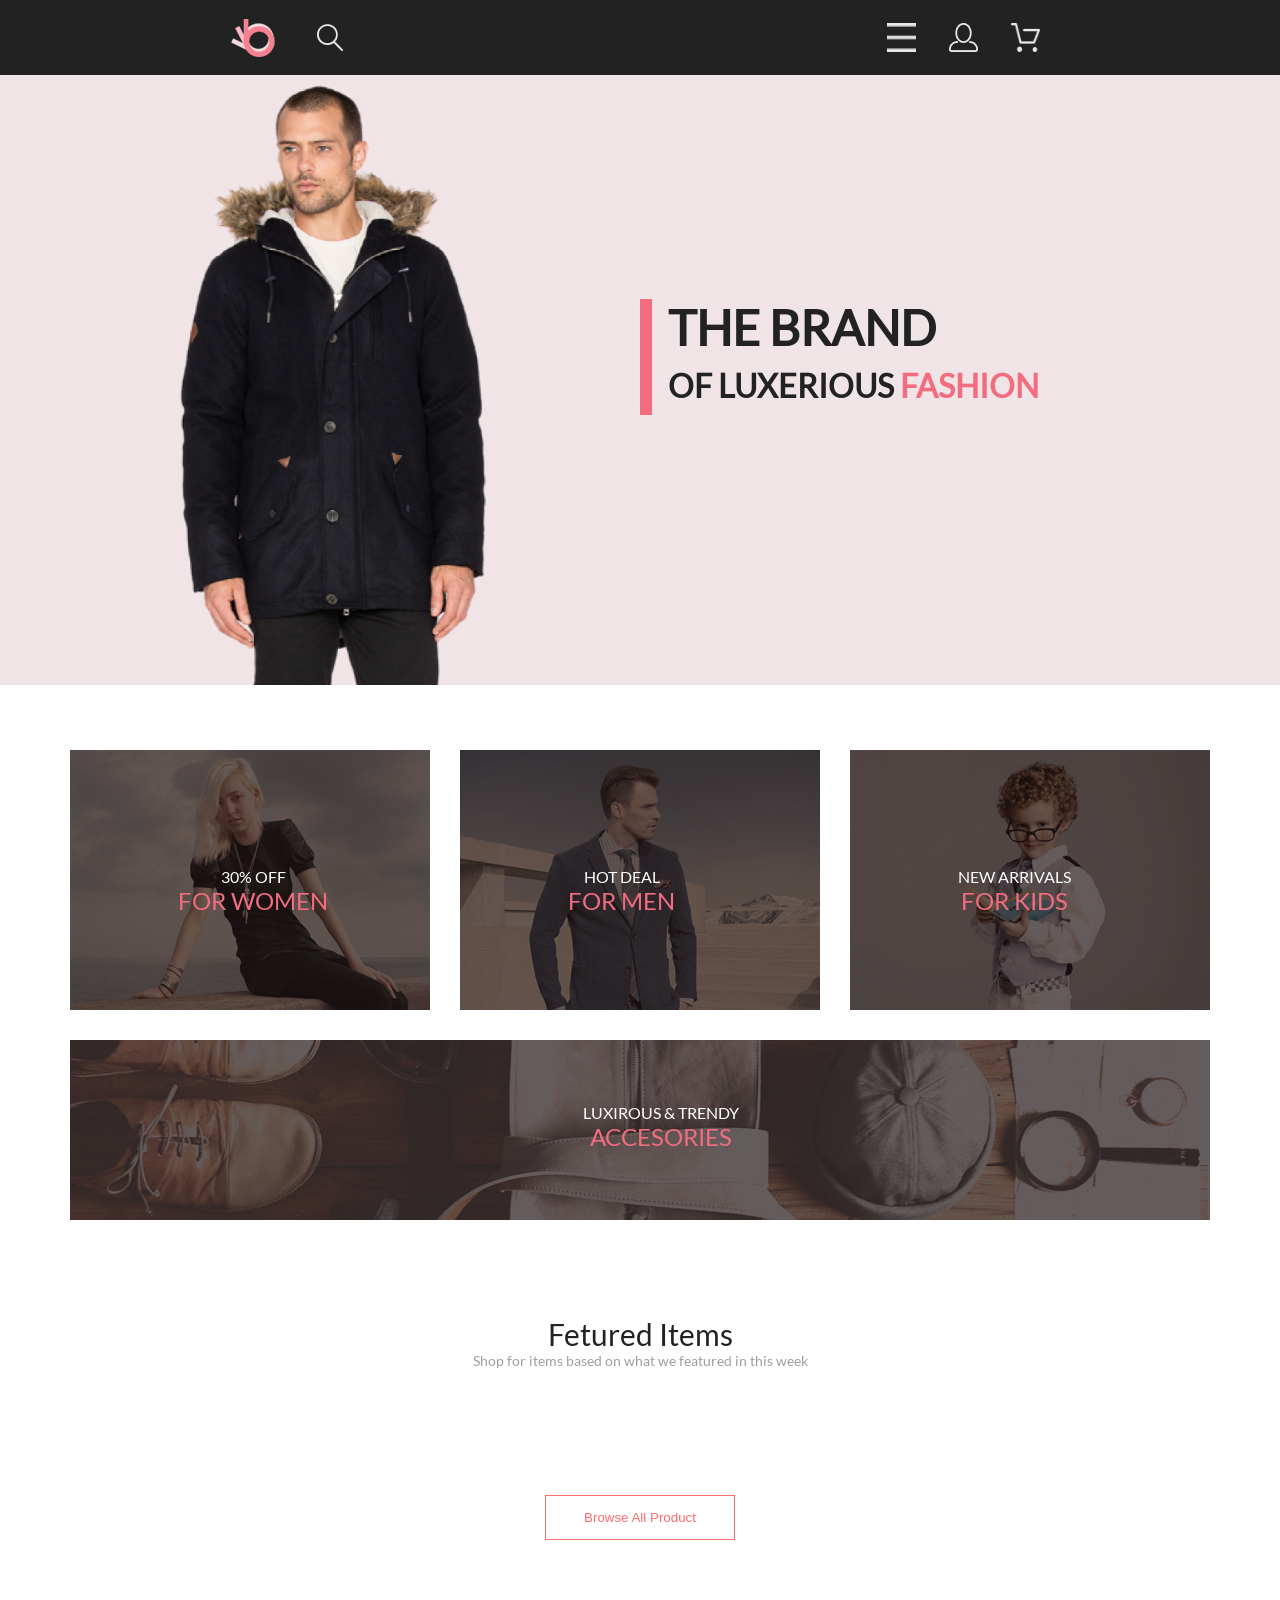
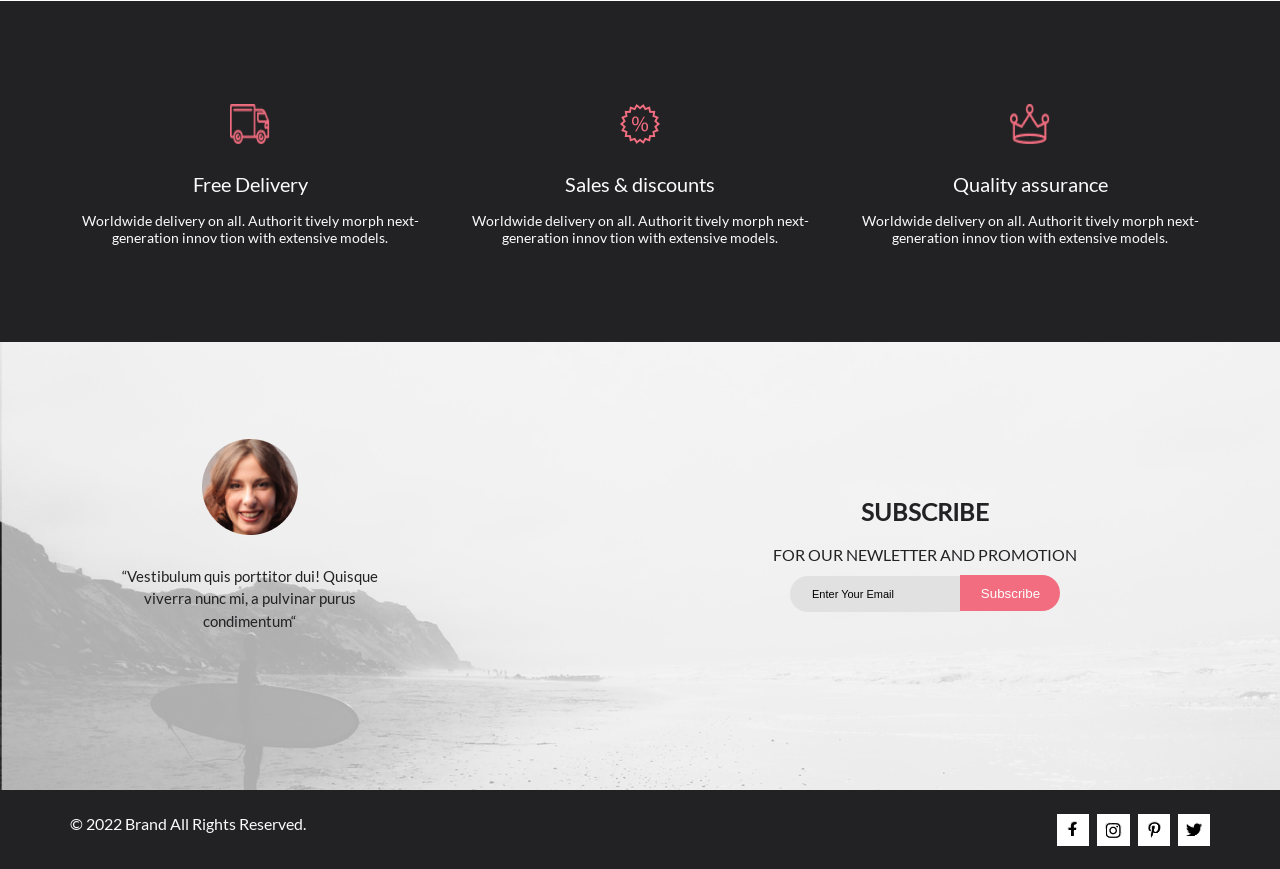
<file: Seminar11/HomeWorks/index.html>
<!DOCTYPE html>
<html lang="en">
  <head>
    <meta charset="UTF-8" />
    <meta http-equiv="X-UA-Compatible" content="IE=edge" />
    <meta name="viewport" content="width=device-width, initial-scale=1.0" />
    <link rel="stylesheet" href="style.css" />
    <title>HomeWorks 9</title>
  </head>
  <body>
    <header>
      <div class="container">
        <nav class="nav">
          <div class="nav_item1">
            <img class="logo_img" src="img/Logo.png" alt="Logo" />
            <img src="img/find.png" alt="find" />
          </div>
          <div class="nav_item2">
            <img src="img/nav1.png" alt="nav1" />
            <img class="nav_tem2_block" src="img/nav2.png" alt="nav2" />
            <img class="nav_tem2_block" src="img/nav3.png" alt="nav3" />
            <div class="nav_basket"><p>5</p></div>
          </div>
        </nav>
      </div>
      <div class="container">
        <div class="header_main">
          <div>
            <img src="img/man-main.png" alt="man-main" />
          </div>
          <div>
            <div class="brand_text">
              <div class="border">
                <h1>THE BRAND</h1>
                <h2>OF LUXERIOUS <span>FASHION</span></h2>
              </div>
            </div>
          </div>
        </div>
      </div>
    </header>

    <main>
      <div class="container">
        <div class="main_content">
          <section class="section_content">
            <div>
              <div class="top_content">
                <div class="top_content_item1">
                  <img src="img/main_img1.png" alt="main_img1" />
                  <p>30% OFF<br /><span class="span_color">FOR WOMEN</span></p>
                </div>
                <div class="top_content_item2">
                  <img src="img/main_img2.png" alt="main_img2" />
                  <p>HOT DEAL<br /><span class="span_color">FOR MEN</span></p>
                </div>
                <div class="top_content_item3">
                  <img src="img/main_img3.png" alt="main_img3" />
                  <p>
                    NEW ARRIVALS<br /><span class="span_color">FOR KIDS</span>
                  </p>
                </div>
              </div>
              <div class="top_content_item4">
                <img src="img/main_img4.png" alt="main_img4" />
                <p>
                  LUXIROUS &#38; TRENDY <br />
                  <span class="span_color">ACCESORIES</span>
                </p>
              </div>
              <div class="bottom_content_item">
                <h2>Fetured Items</h2>
                <p>Shop for items based on what we featured in this week</p>
              </div>
              <div>
                <div class="bottom_content">
                  <template class="template_content">
                    <div class="bottom_content_item">
                      <img class="img_fetured" src="img/test.png" alt="fetured_items1" />
                      <div>
                        <h2 class="heading_fetured">Heading</h2>
                        <p class="p_fetured">
                          Test test test
                        </p>
                        <span class="span_color">Цена в $</span>
                      </div>
                    </div>
                  </template>  
<!--
                  <div class="bottom_content_item2">
                    <img src="img/fetured_items2.png" alt="fetured_items2" />
                    <div>
                      <h2>ELLERY X M'O CAPSULE</h2>
                      <p>
                        Known for her sculptural takes on traditional tailoring,
                        Australian arbiter of cool Kym Ellery teams up with Moda
                        Operandi.
                      </p>
                      <span class="span_color">52$</span>
                    </div>
                  </div>

                  <div class="bottom_content_item3">
                    <img src="img/fetured_items3.png" alt="fetured_items3" />
                    <div>
                      <h2>ELLERY X M'O CAPSULE</h2>
                      <p>
                        Known for her sculptural takes on traditional tailoring,
                        Australian arbiter of cool Kym Ellery teams up with Moda
                        Operandi.
                      </p>
                      <span class="span_color">52$</span>
                    </div>
                  </div>

                  <div class="bottom_content_item4">
                    <img src="img/fetured_items4.png" alt="fetured_items4" />
                    <div>
                      <h2>ELLERY X M'O CAPSULE</h2>
                      <p>
                        Known for her sculptural takes on traditional tailoring,
                        Australian arbiter of cool Kym Ellery teams up with Moda
                        Operandi.
                      </p>
                      <span class="span_color">52$</span>
                    </div>
                  </div>

                  <div class="bottom_content_item5">
                    <img src="img/fetured_items5.png" alt="fetured_items5" />
                    <div>
                      <h2>ELLERY X M'O CAPSULE</h2>
                      <p>
                        Known for her sculptural takes on traditional tailoring,
                        Australian arbiter of cool Kym Ellery teams up with Moda
                        Operandi.
                      </p>
                      <span class="span_color">52$</span>
                    </div>
                  </div>

                  <div class="bottom_content_item6">
                    <img src="img/fetured_items6.png" alt="fetured_items6" />
                    <div>
                      <h2>ELLERY X M'O CAPSULE</h2>
                      <p>
                        Known for her sculptural takes on traditional tailoring,
                        Australian arbiter of cool Kym Ellery teams up with Moda
                        Operandi.
                      </p>
                      <span class="span_color">52$</span>
                    </div>
                  </div>
                -->                  
                </div>
              </div>
            </div>
          </section>

          <div class="bottom_btn">
            <div>
              <button class="button_product">Browse All Product</button>
            </div>
          </div>
        </div>
      </div>
    </main>

    <footer>
      <div class="container">
        <div class="section1">
          <section class="section_item1">
            <article>
              <div>
                <img src="img/Footer_img1.png" alt="Footer_img1" />
                <h2>Free Delivery</h2>
                <p>
                  Worldwide delivery on all. Authorit tively morph
                  next-generation innov tion with extensive models.
                </p>
              </div>
            </article>
            <article>
              <div>
                <img src="img/Footer_img2.png" alt="Footer_img2" />
                <h2>Sales &#38; discounts</h2>
                <p>
                  Worldwide delivery on all. Authorit tively morph
                  next-generation innov tion with extensive models.
                </p>
              </div>
            </article>
            <article>
              <div>
                <img src="img/Footer_img3.png" alt="Footer_img3" />
                <h2>Quality assurance</h2>
                <p>
                  Worldwide delivery on all. Authorit tively morph
                  next-generation innov tion with extensive models.
                </p>
              </div>
            </article>
          </section>
        </div>
        <div class="section2">
          <section class="section_item2">
            <div class="section_item2_left">
              <img src="img/footer_avatar.png" alt="footer_avatar" />
              <p>
                “Vestibulum quis porttitor dui! Quisque viverra nunc mi, a
                pulvinar purus condimentum“
              </p>
            </div>
            <div class="section_item2_right">
              <p>
                SUBSCRIBE<br /><span class="footer_span"
                  >FOR OUR NEWLETTER AND PROMOTION</span
                >
              </p>
              <form action="#">
                <input type="email" value="Enter Your Email" />
                <input type="submit" value="Subscribe" />
              </form>
            </div>
          </section>
        </div>
        <div class="section3">
          <section class="section_item3">
            <div><p>© 2022 Brand All Rights Reserved.</p></div>
            <div>
              <div>
                <img
                  src="img/footer_icon_facebook.png"
                  alt="footer_icon_facebook"
                />
              </div>
              <div>
                <img
                  src="img/footer_icon_instagram.png"
                  alt="footer_icon_instagram"
                />
              </div>
              <div>
                <img src="img/footer_icon_p.png" alt="footer_icon_p" />
              </div>
              <div>
                <img
                  src="img/footer_icon_twitter.png"
                  alt="footer_icon_twitter"
                />
              </div>
            </div>
          </section>
        </div>
      </div>
    </footer>

    <script src="data.js"></script>
    <script src="script.js"></script>
  </body>
</html>
</file>
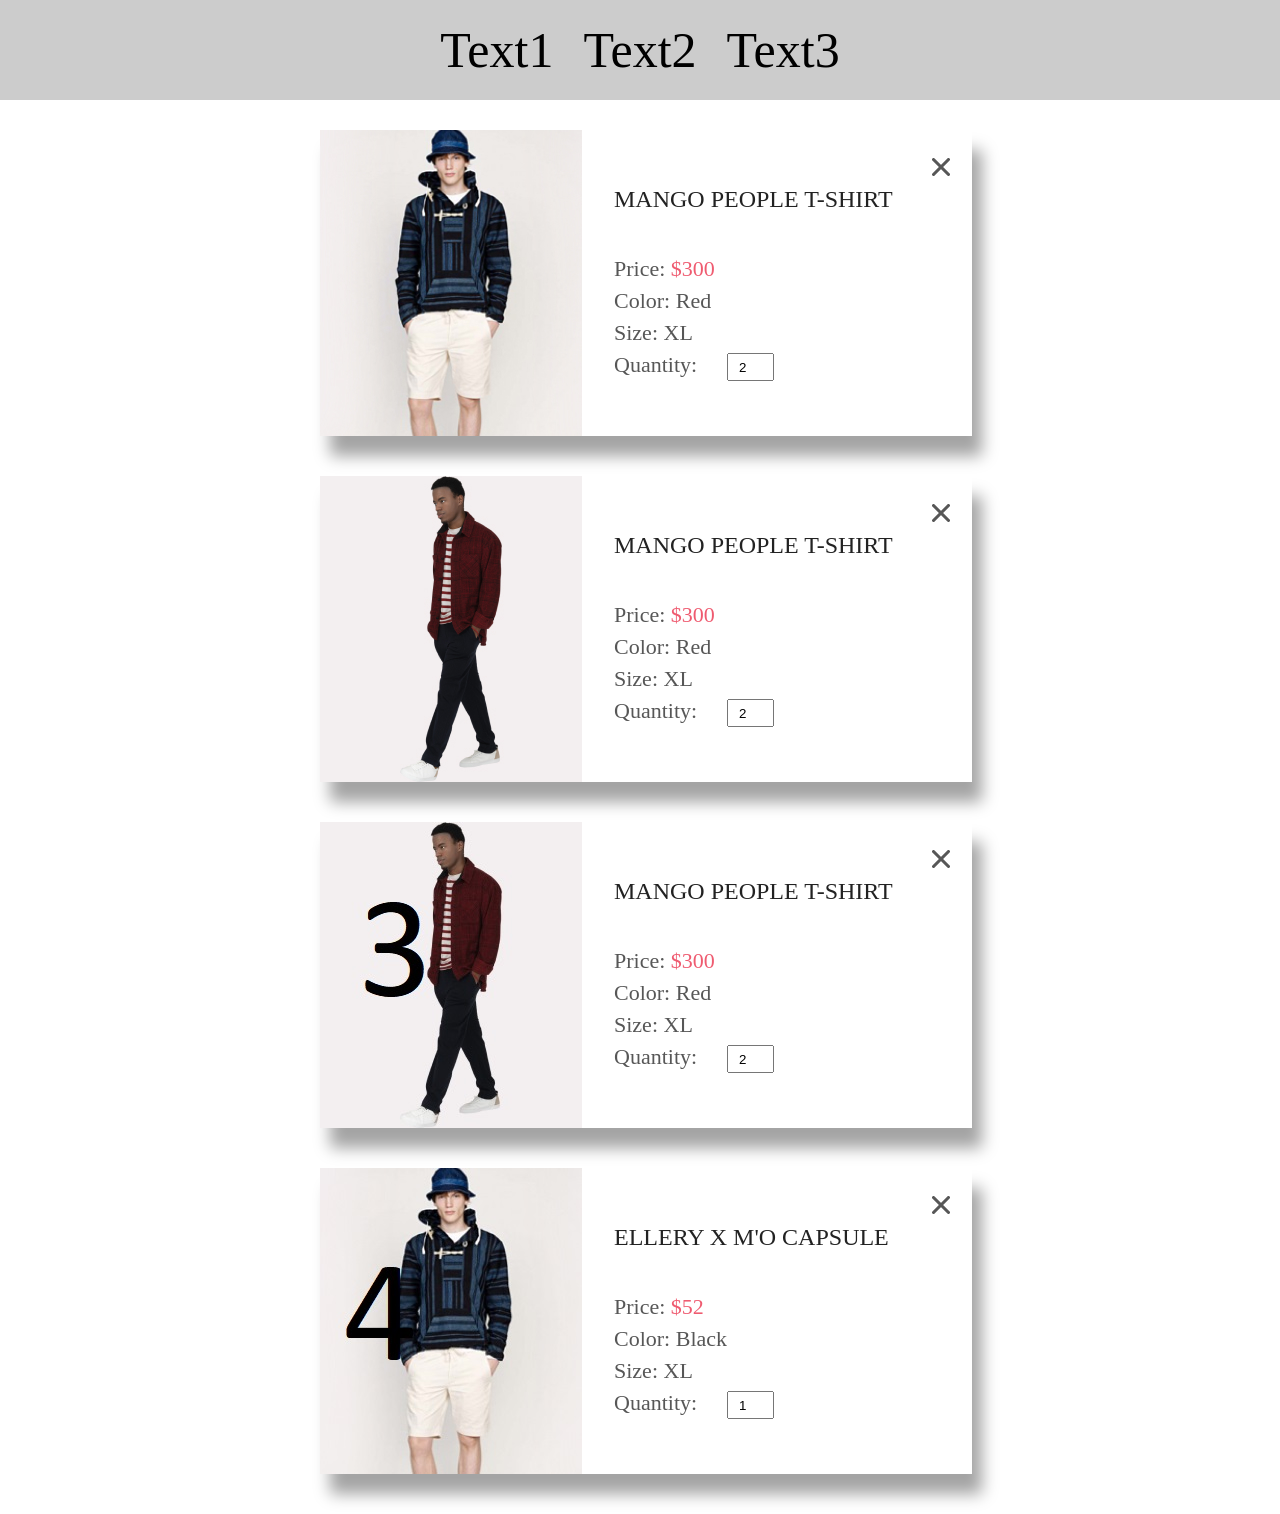
<file: Seminar11/lesson11/index.html>
<!DOCTYPE html>
<html lang="en">

<head>
  <meta charset="UTF-8">
  <meta http-equiv="X-UA-Compatible" content="IE=edge">
  <meta name="viewport" content="width=device-width, initial-scale=1.0">
  <title>Document</title>
  <link rel="stylesheet" href="style.css">
</head>

<body>
  <header class="head ">
    <p class="one">Text1</p>
    <p class="two">Text2</p>
    <p class="three">Text3</p>

  </header>
  <div class="content center"> </div>
  <template class="template">

    <div class="block">
      <img src="./img/Vector.png" alt="" class="close">
      <div class="block__image">
        <img src="./img/img_1.jpg" alt="" class="image">
      </div>

      <div class="block__text">
        <h1 class="name">MANGO PEOPLE T-SHIRT</h1>
        <p class="price">Price: <span class="color__red"></span></p>
        <p class="color">Color: Red</p>
        <p class="size">Size: Xl </p>
        <p class="quantity">Quantity: <input type="number" class="input"></p>
      </div>
    </div>
  </template>
  <script src="data.js"></script>
  <script>
    const data = JSON.parse(dataProductsJson);
    console.log(data);
    const contentEl = document.querySelector('.content');
    const templateEl = document.querySelector('.template');

    data.forEach(element => {
      const blockEl = templateEl.content.querySelector('.block').cloneNode(true);

      const blockImage = blockEl.querySelector('.image');;
      blockImage.src = element.img;

      const nameEl = blockEl.querySelector('.name');
      nameEl.textContent = element.name;

      const priceColorEl = blockEl.querySelector('.color__red');
      priceColorEl.textContent = "$" + element.price;

      const colorEl = blockEl.querySelector('.color');
      colorEl.textContent = "Color: " + element.color;

      const sizeEl = blockEl.querySelector('.size');
      sizeEl.textContent = "Size: " + element.size;

      const quantityInputEl = blockEl.querySelector('.input');
      quantityInputEl.value = element.quantity;

      contentEl.appendChild(blockEl)

      const closeButton = blockEl.querySelector('.close');
      closeButton.addEventListener('click', function (e) {
        blockEl.classList.add('close_block');
      });
    });
    const headEl = document.querySelector('.head');
    window.addEventListener('scroll', function (e) {
      const headHeight = headEl.getBoundingClientRect().height;
      if (window.pageYOffset > 0) {
        console.log(window.pageYOffset);
        headEl.classList.add('fix__head');

        contentEl.style.paddingTop = headHeight + 30 + "px";
      }
      else {
        headEl.classList.remove('fix__head');
        contentEl.style.paddingTop = 0;
      }
    });
  </script>
</body>

</html>
</file>
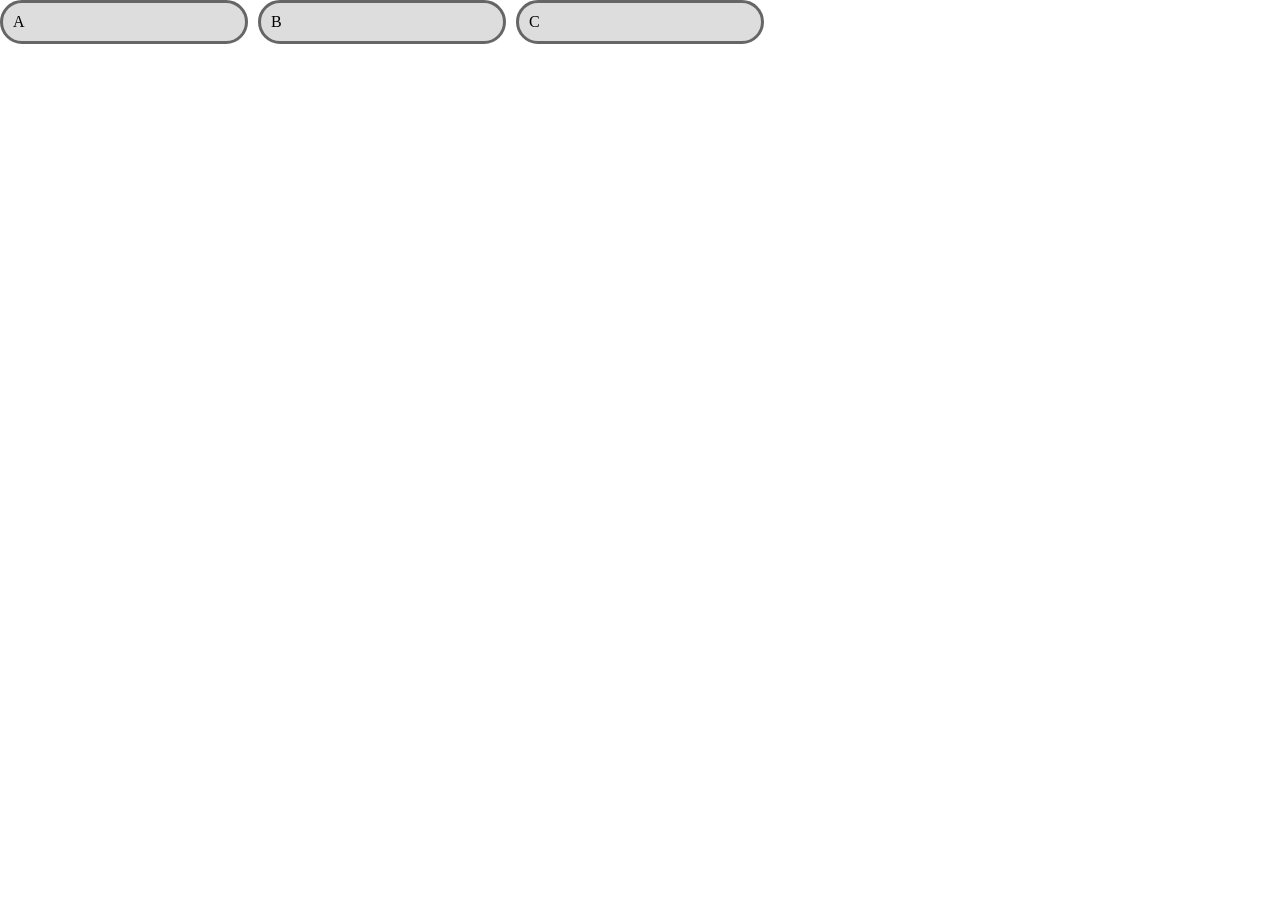
<file: Seminar12/lesson12_1/index.html>
<!DOCTYPE html>
<html lang="en">
  <head>
    <meta charset="UTF-8" />
    <meta http-equiv="X-UA-Compatible" content="IE=edge" />
    <meta name="viewport" content="width=device-width, initial-scale=1.0" />
    <link rel="stylesheet" href="style.css" />
    <title>Seminar 12</title>
  </head>
  <body>
    <div class="container">
      <div draggable="true" class="box">A</div>
      <div draggable="true" class="box">B</div>
      <div draggable="true" class="box">C</div>
    </div>
    <script src="script.js"></script>
  </body>   
</html>
</file>
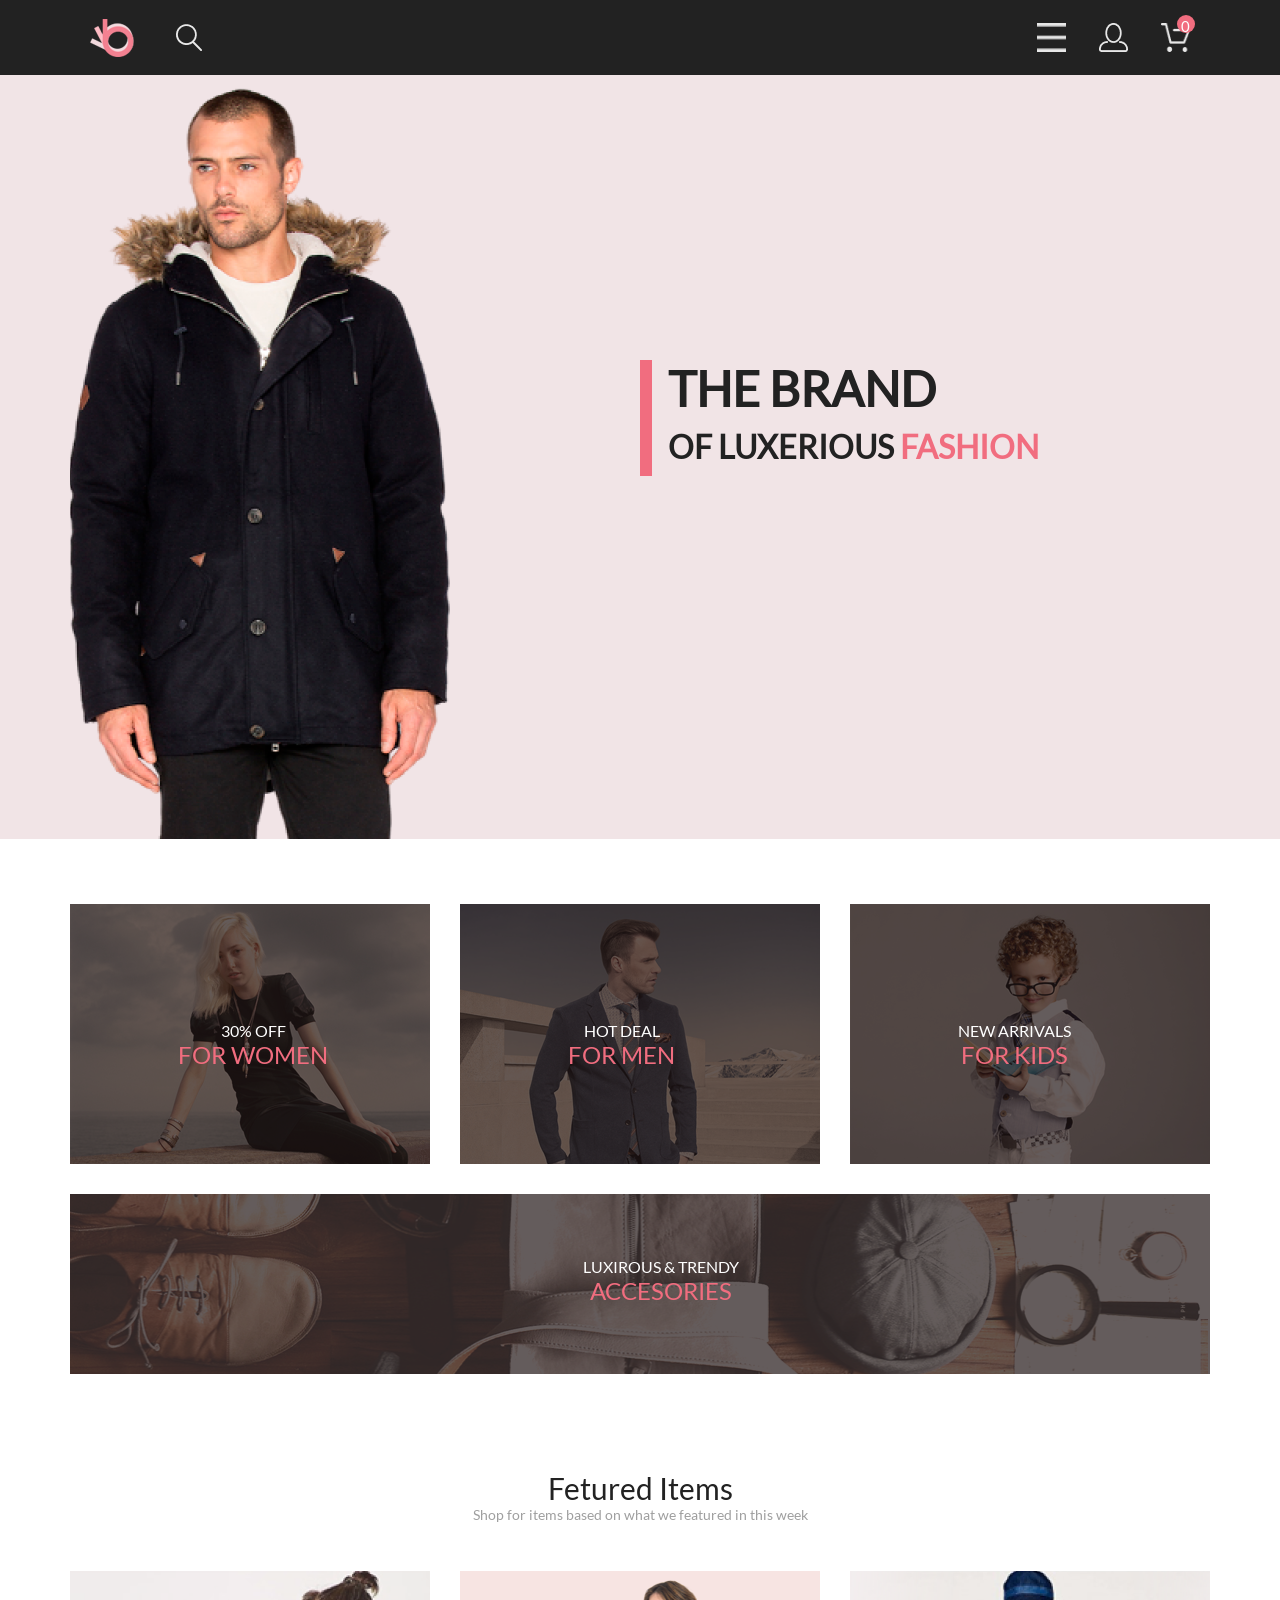
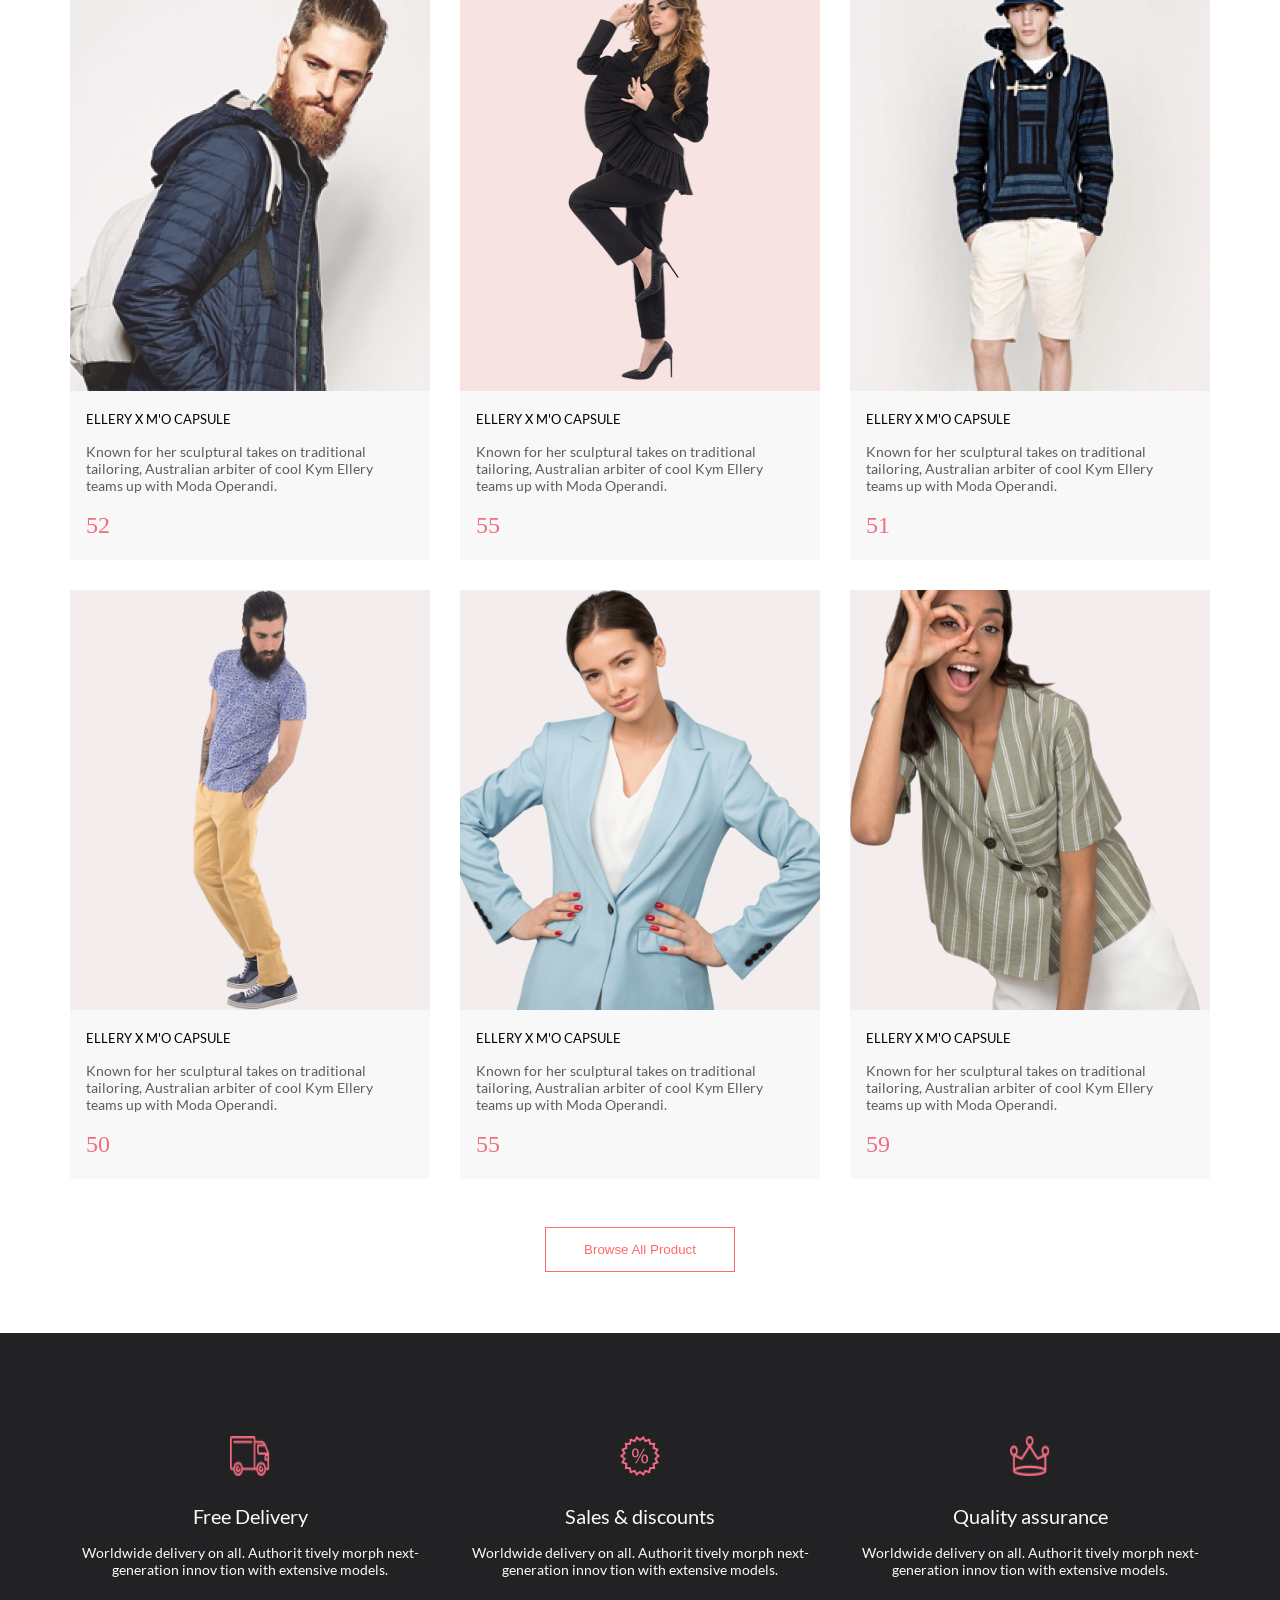
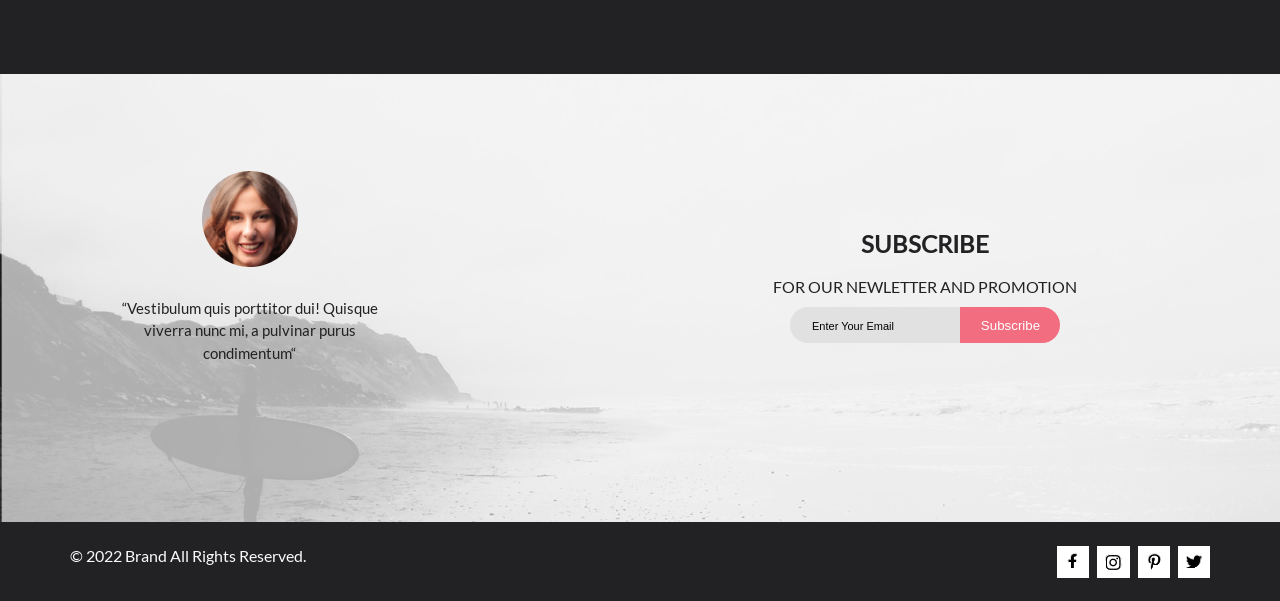
<file: Seminar13/HomeWorks/index.html>
<!DOCTYPE html>
<html lang="en">
  <head>
    <meta charset="UTF-8" />
    <meta http-equiv="X-UA-Compatible" content="IE=edge" />
    <meta name="viewport" content="width=device-width, initial-scale=1.0" />
    <link rel="stylesheet" href="style.css" />
    <title>HomeWorks 11</title>
  </head>
  <body>
    <header>
      <div class="container">
        <div class="container_in">
          <div class="drop_menu menu_block">
            <p>MENU</p>

            <ul>
              <li>MAN</li>
              <li>Accessories</li>
              <li>Bags</li>
              <li>Denim</li>
              <li>T-Shirts</li>
            </ul>

            <ul>
              <li>WOMAN</li>
              <li>Accessories</li>
              <li>Jackets \& Coats</li>
              <li>Polos</li>
              <li>T-Shirts</li>
            </ul>

            <ul>
              <li>KIDS</li>
              <li>Accessories</li>
              <li>Jackets \& Coats</li>
              <li>Polos</li>
              <li>T-Shirts</li>
              <li>Shirts</li>
              <li>Bags</li>
            </ul>
          </div>
          <div class="nav_container">
            <nav class="nav">
              <div class="nav_item1">
                <img class="logo_img" src="img/Logo.png" alt="Logo" />
                <img src="img/find.png" alt="find" />
              </div>
              <div class="nav_item2">
                <img class="nav_drop_menu" src="img/nav1.png" alt="nav1" />
                <img class="nav_tem2_block" src="img/nav2.png" alt="nav2" />
                <a href="#section_basket_show"><img class="nav_tem2_block" src="img/nav3.png" alt="nav3" /></a>
                <div class="nav_basket">
                  <p class="nav_basket_count">0</p>
                </div>
              </div>
            </nav>
          </div>
        </div>
      </div>
      <div class="container">
        <div class="main_bg">
          <div class="container_main">
            <div class="header_main">
              <div>
                <img src="img/man-main.png" alt="man-main" />
              </div>
              <div>
                <div class="brand_text">
                  <div class="border">
                    <h1>THE BRAND</h1>
                    <h2>OF LUXERIOUS <span>FASHION</span></h2>
                  </div>
                </div>
              </div>
            </div>
          </div>
        </div>
      </div>
    </header>

    <main>
      <div class="container">
        <div class="main_content">
          <section class="section_content">
            <div>
              <div class="top_content">
                <div class="top_content_item1">
                  <img src="img/main_img1.png" alt="main_img1" />
                  <p>30% OFF<br /><span class="span_color">FOR WOMEN</span></p>
                </div>
                <div class="top_content_item2">
                  <img src="img/main_img2.png" alt="main_img2" />
                  <p>HOT DEAL<br /><span class="span_color">FOR MEN</span></p>
                </div>
                <div class="top_content_item3">
                  <img src="img/main_img3.png" alt="main_img3" />
                  <p>
                    NEW ARRIVALS<br /><span class="span_color">FOR KIDS</span>
                  </p>
                </div>
              </div>
              <div class="top_content_item4">
                <img src="img/main_img4.png" alt="main_img4" />
                <p>
                  LUXIROUS &#38; TRENDY <br />
                  <span class="span_color">ACCESORIES</span>
                </p>
              </div>
              <div class="bottom_content_item">
                <h2>Fetured Items</h2>
                <p>Shop for items based on what we featured in this week</p>
              </div>
              <div>
                <div class="bottom_content">
                  <template class="template_content">
                    <div class="bottom_content_item_card">
                      <div class="bottom_img_basket">
                        <div class="button_basket_bottom">
                          <img class="in_basket_img" src="img/basketcard.png" alt="basketcard" />
                          <button class="in_basket">В корзину</button>
                        </div>
                        <img class="img_fetured"
                          src="img/fetured_items1.png"
                          alt="fetured_items1"
                        />
                      </div>
                      <div class="inner_content_bottom">
                        <h2 class="heading_fetured">ELLERY X M'O CAPSULE</h2>
                        <p class="p_fetured">
                          Known for her sculptural takes on traditional
                          tailoring, Australian arbiter of cool Kym Ellery teams
                          up with Moda Operandi.
                        </p>
                        <span class="span_color">52$</span>
                      </div>
                    </div>
                  </template>
                </div>
              </div>
            </div>
          </section>

          <div class="bottom_btn">
            <div>
              <button class="button_product">Browse All Product</button>
            </div>
          </div>
        </div>
      </div>
    </main>

    <footer>
      <div class="container">
        <div class="section1">
          <section class="section_item1">
            <article>
              <div>
                <img src="img/Footer_img1.png" alt="Footer_img1" />
                <h2>Free Delivery</h2>
                <p>
                  Worldwide delivery on all. Authorit tively morph
                  next-generation innov tion with extensive models.
                </p>
              </div>
            </article>
            <article>
              <div>
                <img src="img/Footer_img2.png" alt="Footer_img2" />
                <h2>Sales &#38; discounts</h2>
                <p>
                  Worldwide delivery on all. Authorit tively morph
                  next-generation innov tion with extensive models.
                </p>
              </div>
            </article>
            <article>
              <div>
                <img src="img/Footer_img3.png" alt="Footer_img3" />
                <h2>Quality assurance</h2>
                <p>
                  Worldwide delivery on all. Authorit tively morph
                  next-generation innov tion with extensive models.
                </p>
              </div>
            </article>
          </section>
        </div>
        <div class="section_basket" id="section_basket_show"></div>
        <div class="section2">
          <section class="section_item2">
            <div class="section_item2_left">
              <img src="img/footer_avatar.png" alt="footer_avatar" />
              <p>
                “Vestibulum quis porttitor dui! Quisque viverra nunc mi, a
                pulvinar purus condimentum“
              </p>
            </div>
            <div class="section_item2_right">
              <p>
                SUBSCRIBE<br /><span class="footer_span"
                  >FOR OUR NEWLETTER AND PROMOTION</span
                >
              </p>
              <form action="#">
                <input type="email" value="Enter Your Email" />
                <input type="submit" value="Subscribe" />
              </form>
            </div>
          </section>
        </div>
        <div class="section3">
          <section class="section_item3">
            <div><p>© 2022 Brand All Rights Reserved.</p></div>
            <div>
              <div>
                <img
                  src="img/footer_icon_facebook.png"
                  alt="footer_icon_facebook"
                />
              </div>
              <div>
                <img
                  src="img/footer_icon_instagram.png"
                  alt="footer_icon_instagram"
                />
              </div>
              <div>
                <img src="img/footer_icon_p.png" alt="footer_icon_p" />
              </div>
              <div>
                <img
                  src="img/footer_icon_twitter.png"
                  alt="footer_icon_twitter"
                />
              </div>
            </div>
          </section>
        </div>
      </div>
    </footer>
    <script src="data.js"></script>
    <script src="basket.js"></script>
    <script src="script.js"></script>
    
  </body>
</html>
</file>
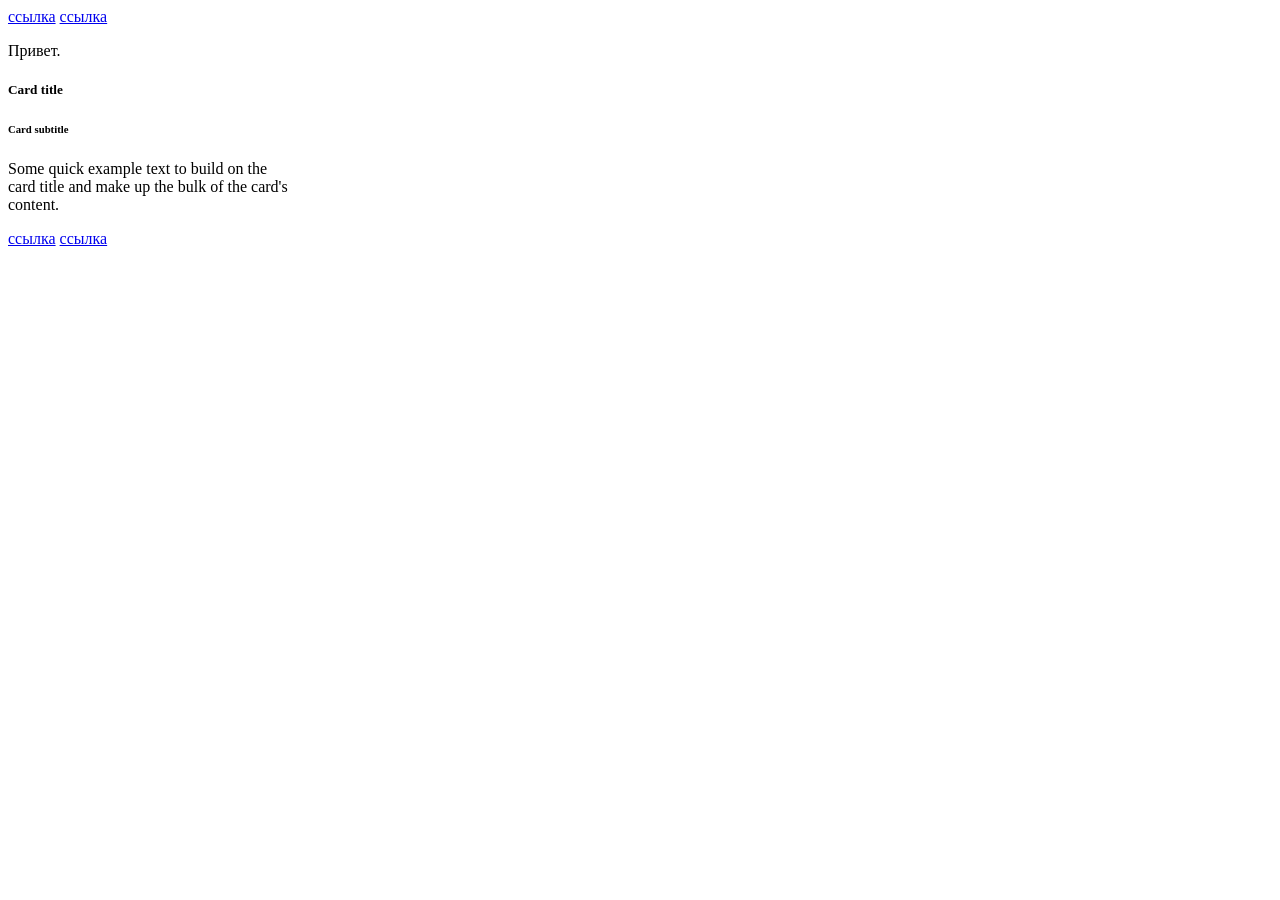
<file: Seminar6/HomeWorks/index.html>
<!DOCTYPE html>
<html lang="en">
  <head>
    <meta charset="UTF-8" />
    <meta http-equiv="X-UA-Compatible" content="IE=edge" />
    <meta name="viewport" content="width=device-width, initial-scale=1.0" />
    <!-- <link rel="stylesheet" href="style.css" /> -->
    <title>HomeWorks 6</title>
  </head>
  <body>
    <!--
    Урок 6. Введение в DOM (Document Object Model)
    Обязательное задание.    
    Выполнить все задачи в теге script. Комментарии, в которых написаны задачи, не
    стирать, код с решением задачи пишем под комментарием.
    -->

    <a href="#" class="card-link">Card link</a>

    <a href="#" class="card-link">Another link</a>

    <div class="card" style="width: 18rem">
      <div class="card-body">
        <h5 class="card-title" data-number="100">Card title</h5>
        <h6 class="card-subtitle mb-2 text-muted">Card subtitle</h6>
        <p class="card-text" data-number="50">
          Some quick example text to build on the card title and make up the
          bulk of the card's content.
        </p>
        <a href="#" id="super_link" class="card-link">Card link</a>
        <a href="#" class="card-link" data-number="50">Another link</a>
      </div>
    </div>

    <script>
      /*
      1. Найти по id, используя getElementById, элемент с id равным "super_link" и
      вывести этот элемент в консоль.
      */
     const FindIdSuperLink = document.getElementById('super_link');
     console.log(FindIdSuperLink);
     console.log(' ');

      /*
      2. Внутри всех элементов на странице, которые имеют класс "card-link",
      поменяйте текст внутри элемента на "ссылка".
      */

      const changeElLink = document.querySelectorAll('.card-link');
      for (let i = 0; i < changeElLink.length; i++) {
        changeElLink[i].textContent = 'ссылка';        
      }
      console.log(changeElLink);
      console.log(' ');

      /*
      3. Найти все элементы на странице с классом "card-link", которые лежат в
      элементе с классом "card-body" и вывести полученную коллекцию в консоль.
      */

      const findCardBody = document.querySelector('.card-body');
      const findCardLink = findCardBody.querySelectorAll('.card-link');
      console.log(findCardLink);
      console.log(' ');

      /*
      4. Найти первый попавшийся элемент на странице у которого есть атрибут
      data-number со значением 50 и вывести его в консоль.
      */
      
      const findAttribute = document.querySelector('[data-number = "50"]');   
      console.log(findAttribute);
      console.log(findAttribute.getAttribute('data-number'));
      console.log('');

      
      /*
      5. Выведите содержимое тега title в консоль.
      */

      const getTitle = document.getElementsByTagName('title');
      console.log(getTitle[0].text);
      console.log('');

      /*
      6. Получите элемент с классом "card-title" и выведите его родительский узел
      в консоль.
      */
      const getParentNode = document.querySelector('.card-title').parentElement;
      console.log(getParentNode);
      console.log('');
      /*
      7. Создайте тег p, запишите внутри него текст "Привет" и добавьте созданный
      тег в начало элемента, который имеет класс "card".
      */
      const myTagParag = document.createElement('p');
      myTagParag.textContent ='Привет.';
      const FindCard = document.querySelector('.card');
      FindCard.prepend(myTagParag);
      console.log(myTagParag);


      /*
      8. Удалите тег h6 на странице.
      */

      //document.querySelector('h6').remove('h6');




      
      /*
      9. Создайте мини приложение "Гадалку" (не обязательное)

      Пользователю отображается кнопка "Предсказать" и при клике на кнопку из массива с текстами
      предсказаний должно отобразиться случайное предсказание.
      /
      /
      10. Создайте мини приложение "Список целей" (не обязательное)
      Пользователю отображается поле ввода и кнопка добавить. При клике на кнопку "Добавить" берем текст
      из поля ввода и добавляем в список целей новую цель.
      Если интересно, можете сохранять список целей в localStorage.

      */
    </script>
  </body>
</html>
</file>
<file: Seminar11/HomeWorks/style.css>
* {
  margin: 0;
  padding: 0;
  box-sizing: border-box;
  text-decoration: none;
}
@font-face {
  font-family: Lato;
  src: url(font/Lato-Regular.ttf);
}

body {
  scroll-behavior: smooth;
  text-rendering: optimizeSpeed;
}

img {
  display: block;
  max-width: 100%;
}

p {
  font-family: "Lato";
  font-size: 15px;
  line-height: 150%;
}

.container {
  width: 100vw;
  /*max-width: 100vmax;*/
  /*margin: 0 auto;
  /*border: 1px solid #000;*/
}

.nav {
  height: 75px;
  background: #222222;
  display: grid;
  grid-template-columns: 1fr 1fr;
}

.nav_item1 {
  display: flex;
  gap: 41px;
  align-items: center;
  justify-content: flex-start;
  padding-left: 231px;
}

.logo_img {
  width: 44px;
  height: 38px;
}

.nav_item2 {
  display: flex;
  gap: 33px;
  align-items: center;
  justify-content: flex-end;
  padding-right: 240px;
  position: relative;
}

.nav_basket {
  display: none;
}

.nav_item2 img {
  width: 29px;
  height: 29px;
}

.header_main {
  background: #f1e4e6;
  display: grid;
  grid-template-columns: 1fr 1fr;
}

.brand_text h1 {
  font-family: "Lato";
  font-style: normal;
  font-weight: 900;
  font-size: 48px;
  line-height: 58px;
  color: #222222;
}

.brand_text h2 {
  font-family: "Lato";
  font-style: normal;
  font-weight: 900;
  font-size: 32px;
  line-height: 58px;
  color: #222222;
}

.brand_text {
  padding-top: 35%;
  width: 399px;
}
.border {
  border-left: 12px solid #f16d7f;
  padding-left: 16px;
}

.brand_text span {
  color: #f16d7f;
}

.main_content {
  background: #ffffff;
  padding-top: 65px;
  padding-bottom: 60.5px;
  max-width: 1140px;
  margin: 0 auto;
}

.top_content {
  display: flex;
  justify-content: center;
  gap: 30px;
}

.span_color {
  font-size: 24px;
  line-height: 30px;
  color: #f16d7f;
}

.top_content div p {
  font-family: "Lato";
  font-style: normal;
  font-weight: 400;
  font-size: 16px;
  line-height: 19px;
  text-align: center;
  color: #ffffff;
}

.top_content div {
  position: relative;
}

.top_content_item1 p,
.top_content_item2 p,
.top_content_item3 p {
  position: absolute;
  top: 45%;
  left: 30%;
}

.top_content_item4 {
  position: relative;
  margin-top: 30px;
  /*min-width: 1140px;*/
  height: 180px;
  display: flex;
  justify-content: center;
}

.top_content_item4 p {
  font-family: "Lato";
  font-style: normal;
  font-weight: 400;
  font-size: 16px;
  line-height: 19px;
  text-align: center;
  color: #ffffff;
  position: absolute;
  top: 35%;
  left: 45%;
}

.bottom_content_item {
  padding-top: 96px;
  padding-bottom: 48px;
  text-align: center;
}

.top_content_item1,
.top_content_item2,
.top_content_item3 {
  max-width: 360px;
  height: 260px;
}

.bottom_content_item h2 {
  font-family: "Lato";
  font-style: normal;
  font-weight: 400;
  font-size: 30px;
  line-height: 36px;
  color: #222222;
}

.bottom_content_item p {
  font-family: "Lato";
  font-style: normal;
  font-weight: 400;
  font-size: 14px;
  line-height: 17px;
  color: #9f9f9f;
}

.bottom_content {
  display: grid;
  grid-template-columns: 1fr 1fr 1fr;
  grid-template-rows: 1fr 1fr;
  gap: 30px;
  max-width: 1140px;
  margin: 0 auto;
}

.bottom_content div {
  background: #f8f8f8;
  max-width: 360px;
}

.bottom_content_item div,
.bottom_content_item2 div,
.bottom_content_item3 div,
.bottom_content_item4 div,
.bottom_content_item5 div,
.bottom_content_item6 div {
  padding: 20px 30px 20px 16px;
  min-width: 250px;
}

.bottom_content_item div h2,
.bottom_content_item2 div h2,
.bottom_content_item3 div h2,
.bottom_content_item4 div h2,
.bottom_content_item5 div h2,
.bottom_content_item6 div h2 {
  font-family: "Lato";
  font-style: normal;
  font-weight: 400;
  font-size: 13px;
  line-height: 16px;
  color: #000000;
}

.bottom_content_item div p,
.bottom_content_item2 div p,
.bottom_content_item3 div p,
.bottom_content_item4 div p,
.bottom_content_item5 div p,
.bottom_content_item6 div p {
  font-family: "Lato";
  font-style: normal;
  font-weight: 300;
  font-size: 14px;
  line-height: 17px;
  color: #5d5d5d;
  padding: 16px 0;
}

.bottom_btn {
  margin: 48px auto 0 auto;
}

.bottom_btn div button:hover {
  background: #f16d7f;
  color: #ffffff;
}

.bottom_btn div {
  display: flex;
  justify-content: center;
}

.bottom_btn div button {
  background: #fff;
  border: 1px solid #ff6a6a;
  padding: 14px 38px;
  cursor: pointer;
}

.bottom_btn div button {
  color: #ff6a6a;
}

footer {
  width: 100vw;
}
.section1 {
  background-color: #222224;
}

.section_item1 {
  /*height: 341px;*/
  max-width: 1140px;
  margin: 0 auto;
  display: flex;
  gap: 30px;
  justify-content: center;
  padding: 103px 0 104px 0;
}

.section_item1 article div {
  max-width: 360px;
  height: 134px;
  text-align: center;
  font-family: "Lato";
  font-style: normal;
  color: #fbfbfb;
}

.section_item1 article div img {
  width: 40px;
  height: 40px;
  margin: 0 auto 28px auto;
}

.section_item1 article div h2 {
  font-weight: 400;
  font-size: 19.96px;
  line-height: 24px;
  margin-bottom: 16px;
}

.section_item1 article div p {
  font-weight: 300;
  font-size: 13.972px;
  line-height: 17px;
}

.section2 {
  background-image: url(img/footer_photo_subscribe.png);
  background-size: 100% 100%;
}

.section_item2 {
  display: grid;
  grid-template-columns: 1fr 1fr;
  padding: 97px 0 126px 0;
  max-width: 1140px;
  margin: 0 auto;
  /* background: rgba(244, 244, 244, 0.7);*/
}

.section_item2_left {
  max-width: 359px;
  height: 225px;
  padding: 0 27px;
  text-align: center;
  font-family: "Lato";
  font-style: normal;
  font-weight: 400;
  font-size: 20px;
  line-height: 24px;
  text-align: center;
  color: #222224;
}
.section_item2_left img {
  margin: 0 auto 30px auto;
}

.section_item2_right {
  max-width: 557px;
  height: 142px;
  margin: 0 auto;
  text-align: center;
  color: #222224;
  padding-top: 53px;
}

.section_item2_right p {
  display: inline;
  max-width: 557px;
  height: 142px;
  margin: 0 auto;
  text-align: center;
  font-family: "Lato";
  font-style: normal;
  font-weight: 700;
  font-size: 24px;
  line-height: 167.2%;
}

.footer_span {
  font-weight: 400;
  font-size: 16px;
}

.section_item2_right form input:first-child {
  background: #e1e1e1;
  border: none;
  width: 170px;
  height: 36px;
  padding: 7px 64px 6px 22px;
  font-size: 11px;
  border-radius: 40px 0 0 40px;
  cursor: pointer;
}

.section_item2_right form input:last-child {
  background: #f16d7f;
  border: none;
  width: 100px;
  height: 36px;
  padding: 7px 7px 6px 8px;
  margin-left: -4px;
  color: #ffffff;
  border-radius: 0 40px 40px 0;
  cursor: pointer;
}

.section3 {
  background: #222224;
}

.section_item3 {
  max-width: 1140px;
  margin: 0 auto;
  padding: 24px 0 23px 0;
  display: flex;
  justify-content: space-between;
}

.section_item3 p {
  font-family: "Lato";
  font-style: normal;
  font-weight: 400;
  font-size: 16px;
  line-height: 19px;
  color: #fbfbfb;
}

.section_item3 div:last-child {
  display: flex;
  gap: 8px;
  cursor: pointer;
}

.section_item3 div div {
  background: #ffffff;
}

.section_item3 div div:hover {
  background: #f16d7f;
}

@media (max-width: 1024px) {
  .bottom_content {
    max-width: 1024px;
  }
}

@media (max-width: 768px) {
  .main_content {
    max-width: 736px;
  }

  .header_main {
    max-width: 100%;
  }

  .header_main div img {
    max-width: 286px;
  }
  .nav_item1 {
    padding-left: 32px;
  }

  .nav_item2 {
    padding-right: 32px;
  }

  .brand_text {
    padding-top: 25%;
    width: 311px;
  }

  .brand_text h1 {
    font-size: 44px;
    line-height: 52px;
  }

  .brand_text h2 {
    font-weight: 700;
    font-size: 24px;
    line-height: 28px;
  }

  .top_content_item1,
  .top_content_item2,
  .top_content_item3 {
    width: 232px;
    height: 168px;
  }

  .top_content {
    gap: 20px;
  }

  .span_color {
    font-size: 24px;
    line-height: 28px;
    color: #f16d7f;
  }

  .top_content_item1 p {
    top: 45%;
    left: 18%;
  }

  .top_content_item4 p {
    top: 35%;
    left: 40%;
  }

  .bottom_content_item {
    padding-top: 110px;
    padding-bottom: 72px;
  }

  .bottom_content {
    display: grid;
    grid-template-columns: 1fr 1fr;
    grid-template-rows: 1fr 1fr 1fr;
    gap: 16px;
    margin: 0 auto;
  }

  .nav_basket {
    display: inline;
    position: absolute;
    color: #ffffff;
    background: #f16d7f;
    padding-left: 4px;
    width: 18px;
    height: 18px;
    border-radius: 50%;
    top: 15px;
    right: 25px;
  }

  .section_item1 {
    max-width: 768px;
    gap: 48px;
    flex-direction: column;
    align-items: center;
    padding: 48px 0 64px 0;
  }

  .section_item2 {
    grid-template-columns: 1fr;
    grid-template-rows: 1fr 1fr;
    padding: 64px 0 219px 0;
    max-width: 768px;
  }

  .section_item2_left {
    justify-self: center;
  }

  .section_item3 {
    max-width: 768px;    
    padding: 24px 0 23px 0;    
    justify-content: space-around;
}

}

@media (max-width: 425px) {
  .main_content {
    max-width: 425px;
    padding: 64px 8px 60px 8px;
  }

  .header_main {
    max-width: 425px;
    height: 363px;
  }
  .bottom_content {
    max-width: 425px;
  }

  .brand_text {
    padding-top: 40%;
    width: 355px;
}

  .top_content {
    flex-direction: column;
    align-items: center;
    gap: 32px;
  }

  .top_content_item1,
  .top_content_item2,
  .top_content_item3 {
    width: 343px;
    height: 247px;
  }

  .top_content_item4 {    
    height: 180px;
    padding: 0 7px;
    max-width: 360px;
    margin: 32px auto 0 auto;
  }

  .nav_tem2_block {
    display: none;
  }

  .header_main div img {
    display: none;
  }

  .brand_text {
    justify-content: center;
}

  .bottom_content {
    grid-template-columns: 1fr;
    grid-template-rows: repeat(6, 1fr);
    gap: 16px;
    justify-items: center;
  }

  .section_item3 {
    max-width: 425px;
    padding: 43px 0 9px 0;
    flex-direction: column-reverse;
    align-items: center;
    gap: 40px;
}

}

@media (max-width: 375px) {
  .main_content {
    max-width: 375px;
    padding: 64px 8px 60px 8px;
  }

  .nav {
    height: 74px;
  }

  .brand_text {
    padding-top: 35%;
    width: 311px;
}

  .header_main {
    max-width: 375px;
    height: 363px;
  }

  .header_main div img {
    display: none;
  }

  .brand_text h1 {
    font-size: 38px;
    line-height: 45px;
  }

  .brand_text h2 {
    font-size: 20px;
    line-height: 24px;
  }

  .border {
    padding-left: 15px;
  }

  .top_content {
    flex-direction: column;
    align-items: center;
    gap: 32px;
  }

  .top_content_item1,
  .top_content_item2,
  .top_content_item3 {
    width: 343px;
    height: 247px;
  }

  .top_content_item4 {
    margin-top: 32px;
    height: 180px;
    padding: 0 7px;
    max-width: 343px;
  }

  .nav_item1 {
    padding-left: 16px;
  }

  .nav_tem2_block {
    display: none;
  }

  .nav_basket {
    background: none;
  }

  .nav_basket p {
    display: none;
  }

  .nav_item2 {
    padding-right: 16px;
  }

  .bottom_content_item {
    padding-top: 64px;
    padding-bottom: 64px;
  }

  .top_content div p {
    font-family: "Lato";
    font-style: normal;
    font-weight: 400;
    font-size: 16px;
    line-height: 19px;
    text-align: center;
    color: #ffffff;
  }
  .top_content_item1 p {
    top: 45%;
    left: 27%;
  }

  .top_content_item2 p,
  .top_content_item3 p {
    top: 45%;
    left: 32%;
  }

  .top_content_item4 p {
    top: 35%;
    left: 28%;
  }

  .bottom_content_item p {
    line-height: 17px;
  }

  .bottom_content {
    grid-template-columns: 1fr;
    grid-template-rows: repeat(6, 1fr);
    gap: 16px;
    margin: 0 auto;
  }

  .bottom_content div {
    max-width: 359px;
  }
}
</file>
<file: Seminar11/lesson11/style.css>
* {
  margin: 0;
  padding: 0;
}
@import url("https://fonts.googleapis.com/css2?family=Lato:wght@300;400&display=swap");

.head {
  background-color: #ccc;
  height: 100px;
  margin-bottom: 30px;
  display: flex;
  font-size: 50px;
  justify-content: center;
  gap: 30px;
  align-items: center;
}

.fix__head {
  width: 100%;
  position: fixed;
  top: 0;
  left: 0;
  background: #ccc;
  z-index: 1;
}

.block {
  /* border: 1px solid; */
  width: 652px;
  display: flex;
  justify-content: center;
  box-shadow: 10px 20px 15px rgb(164, 164, 164);
  margin-bottom: 40px;
  position: relative;
}
.close {
  position: absolute;
  top: 28px;
  right: 22px;
  cursor: pointer;
}

.close_block {
  display: none;
}

.center {
  width: 50%;
  margin: 0 auto;
}
.block__image {
  width: 262px;
  height: 306px;
}
.image {
}
.block__text {
  width: 390px;
  padding-left: 32px;
  display: flex;
  flex-direction: column;
  justify-content: center;
}
.name {
  font-family: "Lato";
  font-style: normal;
  font-weight: 400;
  font-size: 24px;
  line-height: 29px;
  color: #222222;
  padding-bottom: 42px;
}
.price {
  font-family: "Lato";
  font-style: normal;
  font-weight: 400;
  font-size: 22px;
  line-height: 26px;
  color: #575757;
  padding-bottom: 6px;
}
.color__red {
  color: #ef5b70;
}
.color {
  font-family: "Lato";
  font-style: normal;
  font-weight: 400;
  font-size: 22px;
  line-height: 26px;
  color: #575757;
  padding-bottom: 6px;
}
.size {
  font-family: "Lato";
  font-style: normal;
  font-weight: 400;
  font-size: 22px;
  line-height: 26px;
  color: #575757;
  padding-bottom: 6px;
}
.quantity {
  font-family: "Lato";
  font-style: normal;
  font-weight: 400;
  font-size: 22px;
  line-height: 26px;
  color: #575757;
}
.input {
  width: 43px;
  height: 24px;
  text-align: center;
  margin-left: 24px;
}
</file>
<file: Seminar12/lesson12_1/style.css>
* {
    padding: 0;
    margin: 0;
}

.container {
    display: grid;
    grid-template-columns: repeat(5, 1fr);
    gap: 10px
}

.box {
    border: 3px solid #666;
    background: #ddd;
    border-radius: 5em;
    padding: 10px;
    cursor: move;
}

.box.over {
    border: 3px dotted #666;
}

[draggable] {
    user-select: none;
}
</file>
<file: Seminar13/HomeWorks/style.css>
* {
  margin: 0;
  padding: 0;
  box-sizing: border-box;
  text-decoration: none;
}
@font-face {
  font-family: Lato;
  src: url(font/Lato-Regular.ttf);
}

body {
  scroll-behavior: smooth;
  text-rendering: optimizeSpeed;
}

img {
  display: block;
  max-width: 100%;
}

p {
  font-family: "Lato";
  font-size: 15px;
  line-height: 150%;
}

.container {
  width: 100vw;
  /*max-width: 100vmax;*/
  /*margin: 0 auto;
  /*border: 1px solid #000;*/
}

.container_in {
  background: #222222;
    position: relative;
}

.drop_menu {
  position: absolute;
  top: 75px;
  right: 0;  
  min-height: 634px;
  width: 232px;
  background-color: #fff;
  box-shadow: -4px 6px 19px -9px #6F6E6E;
  padding: 32px 0 32px 33px;
  z-index: 9999;
}

.drop_menu p {
font-family: 'Lato';
font-style: normal;
font-weight: 700;
font-size: 14px;
line-height: 17px;
color: #000000;
}

.drop_menu ul li{
  list-style-type: none;
  font-family: 'Lato';
  font-style: normal;
  font-weight: 400;
  font-size: 14px;
  line-height: 17px;
  color: #6F6E6E;
  margin-left: 24px;
  margin-top: 12px;
  cursor: pointer;
}

.drop_menu ul li:first-child{
  font-family: 'Lato';
font-style: normal;
font-weight: 400;
font-size: 14px;
line-height: 17px;
color: #F16D7F;
margin-left: 0;
margin-top: 24px;
}

.menu_block {
  display: none;
}

.nav {
  height: 75px;
  background: #222222;
  display: grid;
  grid-template-columns: 1fr 1fr;
}

.nav_container {
  max-width: 1140px;
  margin: 0 auto;
}

.nav_drop_menu {
  cursor: pointer;
}

.nav_item1 {
  display: flex;
  gap: 41px;
  align-items: center;
  justify-content: flex-start;
  padding-left: 20px;
}

.logo_img {
  width: 44px;
  height: 38px;
}

.nav_item2 {
  display: flex;
  gap: 33px;
  align-items: center;
  justify-content: flex-end;
  padding-right: 20px;
  position: relative;
}

.nav_basket {
  display: inline;
  position: absolute;
  color: #ffffff;
  background: #f16d7f;
  padding-left: 4px;
  width: 18px;
  height: 18px;
  border-radius: 50%;
  top: 15px;
  right: 15px;
}

.nav_item2 img {
  width: 29px;
  height: 29px;
}

.main_bg {
  background: #f1e4e6;
}

.container_main {
  max-width: 1140px;
  margin: 0 auto;
}

.header_main {
  background: #f1e4e6;
  display: grid;
  grid-template-columns: 1fr 1fr;
}

.brand_text h1 {
  font-family: "Lato";
  font-style: normal;
  font-weight: 900;
  font-size: 48px;
  line-height: 58px;
  color: #222222;
}

.brand_text h2 {
  font-family: "Lato";
  font-style: normal;
  font-weight: 900;
  font-size: 32px;
  line-height: 58px;
  color: #222222;
}

.brand_text {
  padding-top: 50%;
  width: 399px;
}
.border {
  border-left: 12px solid #f16d7f;
  padding-left: 16px;
}

.brand_text span {
  color: #f16d7f;
}

.main_content {
  background: #ffffff;
  padding-top: 65px;
  padding-bottom: 60.5px;
  max-width: 1140px;
  margin: 0 auto;
}

.top_content {
  display: flex;
  justify-content: center;
  gap: 30px;
}

.span_color {
  font-size: 24px;
  line-height: 30px;
  color: #f16d7f;
}

.top_content div p {
  font-family: "Lato";
  font-style: normal;
  font-weight: 400;
  font-size: 16px;
  line-height: 19px;
  text-align: center;
  color: #ffffff;
}

.top_content div {
  position: relative;
}

.top_content_item1 p,
.top_content_item2 p,
.top_content_item3 p {
  position: absolute;
  top: 45%;
  left: 30%;
}

.top_content_item4 {
  position: relative;
  margin-top: 30px;
  /*min-width: 1140px;*/
  height: 180px;
  display: flex;
  justify-content: center;
}

.top_content_item4 p {
  font-family: "Lato";
  font-style: normal;
  font-weight: 400;
  font-size: 16px;
  line-height: 19px;
  text-align: center;
  color: #ffffff;
  position: absolute;
  top: 35%;
  left: 45%;
}

.bottom_content_item {
  padding-top: 96px;
  padding-bottom: 48px;
  text-align: center;
}

.top_content_item1,
.top_content_item2,
.top_content_item3 {
  max-width: 360px;
  height: 260px;
}

.bottom_content_item h2 {
  font-family: "Lato";
  font-style: normal;
  font-weight: 400;
  font-size: 30px;
  line-height: 36px;
  color: #222222;
}

.bottom_content_item p {
  font-family: "Lato";
  font-style: normal;
  font-weight: 400;
  font-size: 14px;
  line-height: 17px;
  color: #9f9f9f;
}

.bottom_content {
  display: grid;
  grid-template-columns: 1fr 1fr 1fr;
  grid-template-rows: 1fr 1fr;
  gap: 30px;
  max-width: 1140px;
  margin: 0 auto;
}

.bottom_content div {
  background: #f8f8f8;
  max-width: 360px;
}

.inner_content_bottom {
  padding: 20px 30px 20px 16px;
  min-width: 250px;
}

.bottom_content div {
  position: relative;
}

.button_basket_bottom {
  width: 100%;
  height: 100%;
  opacity: 0;
}

.bottom_img_basket:hover div {
  opacity: 1;
  transition: all 0.3s ease;
}

.in_basket:hover {
  color: #e27575;
  border: 1px dashed #e27575;  
  transition: all 0.3s ease;
  z-index: 10;
}

.in_basket:hover.in_basket_img{
  color: #e27575;
}

.button_basket_bottom button{
  position: absolute;
  top: 175px;
  left: 120px;
  cursor: pointer;
  padding: 12px 12px 12px 50px;
  background: none;
  color: #fff;
  border: 1px solid #fff;
}

.button_basket_bottom img {
  background-color: rgba(58, 56, 56, 0.16);
  position: absolute;
  width: 26px;
  height: 24px;
  top: 182px;
  left: 130px;
}

.bottom_img_basket::before {  
  position: absolute;
  width: 100%;
  height: 100%;
  top: 0;
  left: 0;
  background-color: rgba(58, 56, 56, 0.86);
  content: '';
  opacity: 0;
  cursor: pointer;
  transition: all 0.3s ease;
}

.bottom_img_basket:hover::before {  
  opacity: 1;
}

.bottom_img_basket:hover::before .button_basket_bottom {
  opacity: 1;
}

.heading_fetured {
  font-family: "Lato";
  font-style: normal;
  font-weight: 400;
  font-size: 13px;
  line-height: 16px;
  color: #000000;
}

.p_fetured {
  font-family: "Lato";
  font-style: normal;
  font-weight: 300;
  font-size: 14px;
  line-height: 17px;
  color: #5d5d5d;
  padding: 16px 0;
}

.bottom_btn {
  margin: 48px auto 0 auto;
}

.bottom_btn div button:hover {
  background: #f16d7f;
  color: #ffffff;
}

.bottom_btn div {
  display: flex;
  justify-content: center;
}

.bottom_btn div button {
  background: #fff;
  border: 1px solid #ff6a6a;
  padding: 14px 38px;
  cursor: pointer;
}

.bottom_btn div button {
  color: #ff6a6a;
}

footer {
  width: 100vw;
}
.section1 {
  background-color: #222224;
}

.section_basket {
  max-width: 1140px;
  margin: 0 auto;
  display: flex;
  flex-wrap: wrap;
  justify-content: space-evenly;
}

.new_item_basket{
  position: relative;
  width: 340px;
  box-shadow: 7px 3px 32px -20px #000000;
  padding: 20px;
  margin-bottom: 20px;
  margin-top: 20px;
}

.close_card {
  position: absolute;
  top: 2px;
  right: 2px;
  cursor: pointer;  
}

.section_item1 {
  /*height: 341px;*/
  max-width: 1140px;
  margin: 0 auto;
  display: flex;
  gap: 30px;
  justify-content: center;
  padding: 103px 0 104px 0;
}

.section_item1 article div {
  max-width: 360px;
  height: 134px;
  text-align: center;
  font-family: "Lato";
  font-style: normal;
  color: #fbfbfb;
}

.section_item1 article div img {
  width: 40px;
  height: 40px;
  margin: 0 auto 28px auto;
}

.section_item1 article div h2 {
  font-weight: 400;
  font-size: 19.96px;
  line-height: 24px;
  margin-bottom: 16px;
}

.section_item1 article div p {
  font-weight: 300;
  font-size: 13.972px;
  line-height: 17px;
}

.section2 {
  background-image: url(img/footer_photo_subscribe.png);
  background-size: 100% 100%;
}

.section_item2 {
  display: grid;
  grid-template-columns: 1fr 1fr;
  padding: 97px 0 126px 0;
  max-width: 1140px;
  margin: 0 auto;
  /* background: rgba(244, 244, 244, 0.7);*/
}

.section_item2_left {
  max-width: 359px;
  height: 225px;
  padding: 0 27px;
  text-align: center;
  font-family: "Lato";
  font-style: normal;
  font-weight: 400;
  font-size: 20px;
  line-height: 24px;
  text-align: center;
  color: #222224;
}
.section_item2_left img {
  margin: 0 auto 30px auto;
}

.section_item2_right {
  max-width: 557px;
  height: 142px;
  margin: 0 auto;
  text-align: center;
  color: #222224;
  padding-top: 53px;
}

.section_item2_right p {
  display: inline;
  max-width: 557px;
  height: 142px;
  margin: 0 auto;
  text-align: center;
  font-family: "Lato";
  font-style: normal;
  font-weight: 700;
  font-size: 24px;
  line-height: 167.2%;
}

.footer_span {
  font-weight: 400;
  font-size: 16px;
}

.section_item2_right form input:first-child {
  background: #e1e1e1;
  border: none;
  width: 170px;
  height: 36px;
  padding: 7px 64px 6px 22px;
  font-size: 11px;
  border-radius: 40px 0 0 40px;
  cursor: pointer;
}

.section_item2_right form input:last-child {
  background: #f16d7f;
  border: none;
  width: 100px;
  height: 36px;
  padding: 7px 7px 6px 8px;
  margin-left: -4px;
  color: #ffffff;
  border-radius: 0 40px 40px 0;
  cursor: pointer;
}

.section3 {
  background: #222224;
}

.section_item3 {
  max-width: 1140px;
  margin: 0 auto;
  padding: 24px 0 23px 0;
  display: flex;
  justify-content: space-between;
}

.section_item3 p {
  font-family: "Lato";
  font-style: normal;
  font-weight: 400;
  font-size: 16px;
  line-height: 19px;
  color: #fbfbfb;
}

.section_item3 div:last-child {
  display: flex;
  gap: 8px;
  cursor: pointer;
}

.section_item3 div div {
  background: #ffffff;
}

.section_item3 div div:hover {
  background: #f16d7f;
}

@media (max-width: 1024px) {
  .bottom_content {
    max-width: 1024px;
  }
}

@media (max-width: 768px) {
  .main_content {
    max-width: 736px;
  }

  .header_main {
    max-width: 100%;
  }

  .header_main div img {
    max-width: 286px;
  }
  .nav_item1 {
    padding-left: 32px;
  }

  .nav_item2 {
    padding-right: 32px;
  }

  .brand_text {
    
    width: 311px;
  }

  .brand_text h1 {
    font-size: 44px;
    line-height: 52px;
  }

  .brand_text h2 {
    font-weight: 700;
    font-size: 24px;
    line-height: 28px;
  }

  .top_content_item1,
  .top_content_item2,
  .top_content_item3 {
    width: 232px;
    height: 168px;
  }

  .top_content {
    gap: 20px;
  }

  .span_color {
    font-size: 24px;
    line-height: 28px;
    color: #f16d7f;
  }

  .top_content_item1 p {
    top: 45%;
    left: 18%;
  }

  .top_content_item4 p {
    top: 35%;
    left: 40%;
  }

  .bottom_content_item {
    padding-top: 110px;
    padding-bottom: 72px;
  }

  .bottom_content {
    display: grid;
    grid-template-columns: 1fr 1fr;
    grid-template-rows: 1fr 1fr 1fr;
    gap: 16px;
    margin: 0 auto;
  }

  .nav_basket {
    display: inline;
    position: absolute;
    color: #ffffff;
    background: #f16d7f;
    padding-left: 4px;
    width: 18px;
    height: 18px;
    border-radius: 50%;
    top: 15px;
    right: 25px;
  }

  .section_item1 {
    max-width: 768px;
    gap: 48px;
    flex-direction: column;
    align-items: center;
    padding: 48px 0 64px 0;
  }

  .section_item2 {
    grid-template-columns: 1fr;
    grid-template-rows: 1fr 1fr;
    padding: 64px 0 219px 0;
    max-width: 768px;
  }

  .section_item2_left {
    justify-self: center;
  }

  .section_item3 {
    max-width: 768px;    
    padding: 24px 0 23px 0;    
    justify-content: space-around;
}

}

@media (max-width: 425px) {
  .main_content {
    max-width: 425px;
    padding: 64px 8px 60px 8px;
  }

  .header_main {
    max-width: 425px;
    height: 363px;
  }
  .bottom_content {
    max-width: 425px;
  }

  .brand_text {
    padding-top: 40%;
    width: 355px;
}

  .top_content {
    flex-direction: column;
    align-items: center;
    gap: 32px;
  }

  .top_content_item1,
  .top_content_item2,
  .top_content_item3 {
    width: 343px;
    height: 247px;
  }

  .top_content_item4 {    
    height: 180px;
    padding: 0 7px;
    max-width: 360px;
    margin: 32px auto 0 auto;
  }

  .nav_tem2_block {
    display: none;
  }

  .header_main div img {
    display: none;
  }

  .brand_text {
    justify-content: center;
}

  .bottom_content {
    grid-template-columns: 1fr;
    grid-template-rows: repeat(6, 1fr);
    gap: 16px;
    justify-items: center;
  }

  .section_item3 {
    max-width: 425px;
    padding: 43px 0 9px 0;
    flex-direction: column-reverse;
    align-items: center;
    gap: 40px;
}

}

@media (max-width: 375px) {
  .main_content {
    max-width: 375px;
    padding: 64px 8px 60px 8px;
  }

  .nav {
    height: 74px;
  }

  .brand_text {
    padding-top: 35%;
    width: 311px;
}

  .header_main {
    max-width: 375px;
    height: 363px;
  }

  .header_main div img {
    display: none;
  }

  .brand_text h1 {
    font-size: 38px;
    line-height: 45px;
  }

  .brand_text h2 {
    font-size: 20px;
    line-height: 24px;
  }

  .border {
    padding-left: 15px;
  }

  .top_content {
    flex-direction: column;
    align-items: center;
    gap: 32px;
  }

  .top_content_item1,
  .top_content_item2,
  .top_content_item3 {
    width: 343px;
    height: 247px;
  }

  .top_content_item4 {
    margin-top: 32px;
    height: 180px;
    padding: 0 7px;
    max-width: 343px;
  }

  .nav_item1 {
    padding-left: 16px;
  }

  .nav_tem2_block {
    display: none;
  }

  .nav_basket {
    background: none;
  }

  .nav_basket p {
    display: none;
  }

  .nav_item2 {
    padding-right: 16px;
  }

  .bottom_content_item {
    padding-top: 64px;
    padding-bottom: 64px;
  }

  .top_content div p {
    font-family: "Lato";
    font-style: normal;
    font-weight: 400;
    font-size: 16px;
    line-height: 19px;
    text-align: center;
    color: #ffffff;
  }
  .top_content_item1 p {
    top: 45%;
    left: 27%;
  }

  .top_content_item2 p,
  .top_content_item3 p {
    top: 45%;
    left: 32%;
  }

  .top_content_item4 p {
    top: 35%;
    left: 28%;
  }

  .bottom_content_item p {
    line-height: 17px;
  }

  .bottom_content {
    grid-template-columns: 1fr;
    grid-template-rows: repeat(6, 1fr);
    gap: 16px;
    margin: 0 auto;
  }

  .bottom_content div {
    max-width: 359px;
  }
}
</file>
